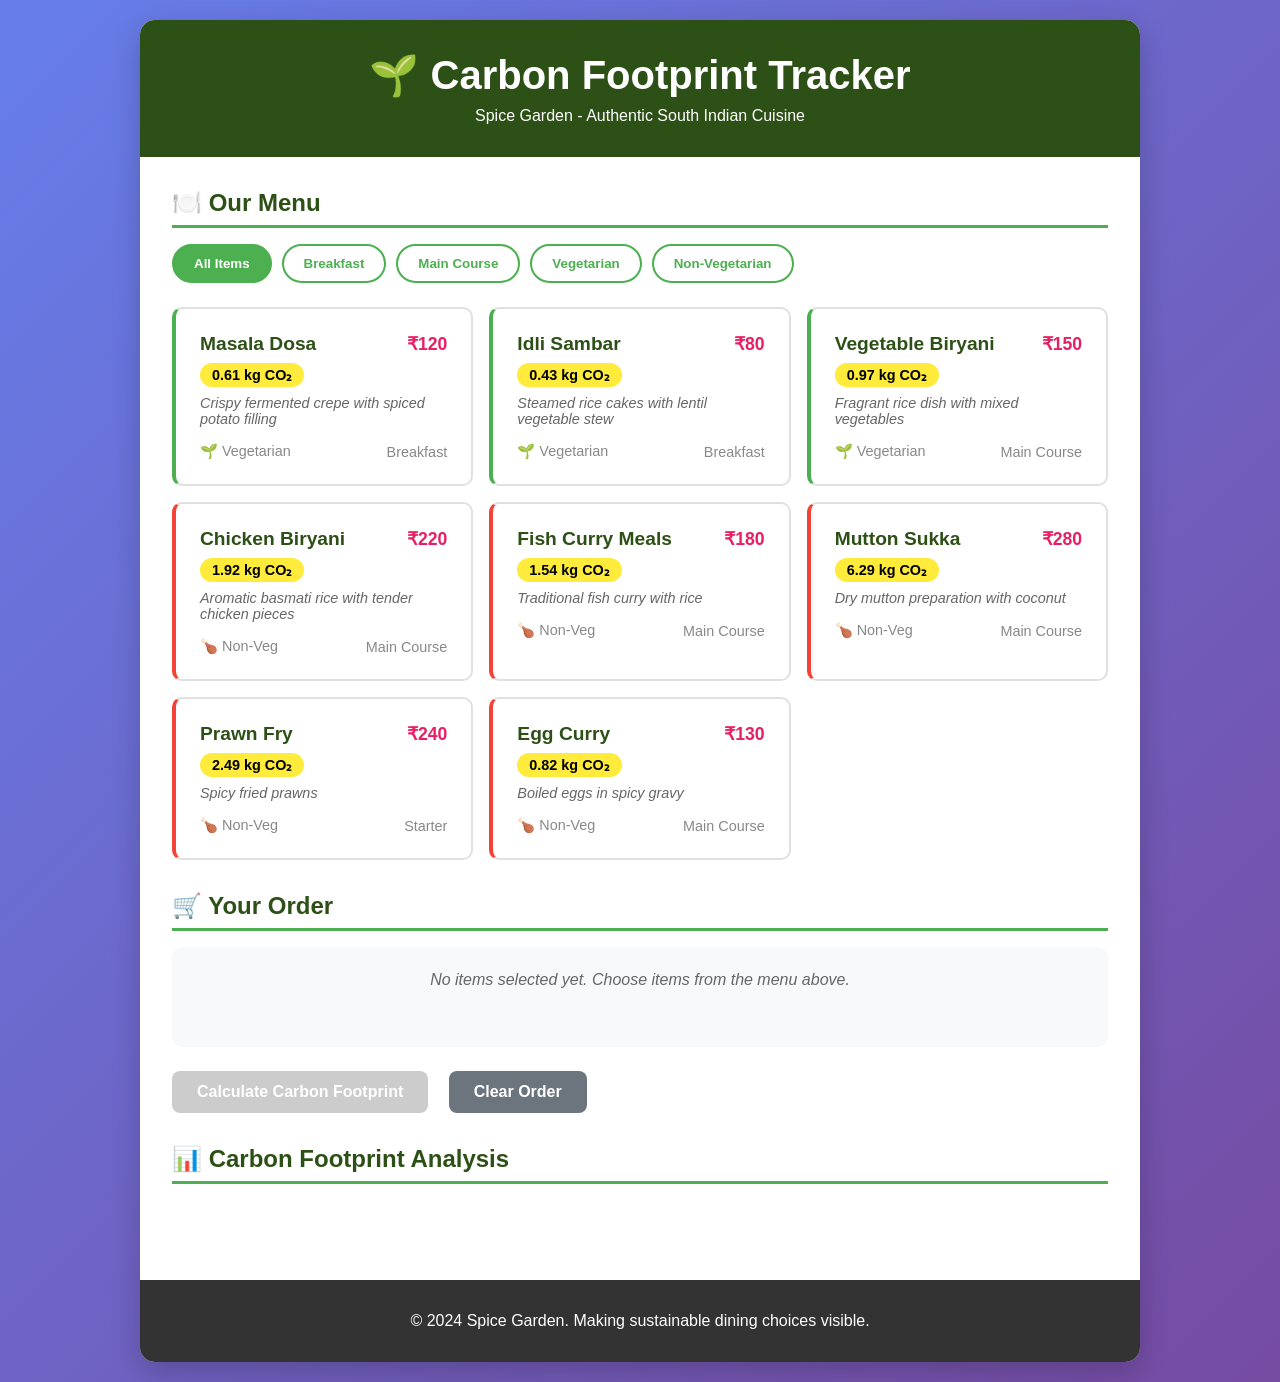
<file: index.html>
<!DOCTYPE html>
<html lang="en">
<head>
    <meta charset="UTF-8">
    <meta name="viewport" content="width=device-width, initial-scale=1.0">
    <title>Carbon Footprint Tracker - Spice Garden</title>
    <style>
        * { margin: 0; padding: 0; box-sizing: border-box; }
        body { font-family: 'Segoe UI', sans-serif; background: linear-gradient(135deg, #667eea 0%, #764ba2 100%); min-height: 100vh; padding: 20px; }
        .container { max-width: 1000px; margin: 0 auto; background: white; border-radius: 15px; box-shadow: 0 10px 30px rgba(0,0,0,0.2); overflow: hidden; }
        .header { background: #2d5016; color: white; padding: 2rem; text-align: center; }
        .header h1 { font-size: 2.5rem; margin-bottom: 0.5rem; }
        .content { padding: 2rem; }
        .section { margin-bottom: 2rem; }
        .section h2 { color: #2d5016; margin-bottom: 1rem; border-bottom: 3px solid #4CAF50; padding-bottom: 0.5rem; }
        .category-filters { display: flex; flex-wrap: wrap; gap: 10px; margin-bottom: 1.5rem; }
        .filter-btn { padding: 10px 20px; border: 2px solid #4CAF50; background: white; color: #4CAF50; border-radius: 25px; cursor: pointer; transition: all 0.3s ease; font-weight: 600; }
        .filter-btn:hover, .filter-btn.active { background: #4CAF50; color: white; }
        .menu-grid { display: grid; grid-template-columns: repeat(auto-fill, minmax(300px, 1fr)); gap: 1rem; margin-bottom: 2rem; }
        .menu-item { border: 2px solid #e0e0e0; border-radius: 10px; padding: 1.5rem; transition: all 0.3s ease; cursor: pointer; }
        .menu-item:hover { border-color: #4CAF50; transform: translateY(-2px); }
        .menu-item.selected { border-color: #4CAF50; background: #f8fff8; }
        .menu-item.vegetarian { border-left: 4px solid #4CAF50; }
        .menu-item.non-vegetarian { border-left: 4px solid #f44336; }
        .item-header { display: flex; justify-content: space-between; align-items: center; margin-bottom: 0.5rem; }
        .item-name { font-size: 1.2rem; font-weight: 600; color: #2d5016; }
        .item-price { font-size: 1.1rem; font-weight: 700; color: #e91e63; }
        .item-carbon { background: #ffeb3b; padding: 4px 12px; border-radius: 15px; font-size: 0.9rem; font-weight: 600; display: inline-block; margin-bottom: 0.5rem; }
        .item-description { color: #666; margin-bottom: 1rem; font-style: italic; font-size: 0.9rem; }
        .item-details { display: flex; justify-content: space-between; align-items: center; font-size: 0.9rem; color: #888; }
        .order-summary { background: #f8f9fa; border-radius: 10px; padding: 1.5rem; margin-bottom: 1.5rem; min-height: 100px; }
        .empty-order { text-align: center; color: #666; font-style: italic; }
        .order-item { display: flex; justify-content: space-between; align-items: center; padding: 10px 0; border-bottom: 1px solid #e0e0e0; }
        .order-total { margin-top: 1rem; padding-top: 1rem; border-top: 2px solid #4CAF50; font-weight: 700; font-size: 1.2rem; color: #2d5016; }
        .btn { padding: 12px 25px; border: none; border-radius: 8px; cursor: pointer; font-size: 1rem; font-weight: 600; transition: all 0.3s ease; margin-right: 1rem; }
        .btn-primary { background: #4CAF50; color: white; }
        .btn-primary:hover:not(:disabled) { background: #45a049; }
        .btn-primary:disabled { background: #cccccc; cursor: not-allowed; }
        .btn-secondary { background: #6c757d; color: white; }
        .btn-secondary:hover { background: #5a6268; }
        .results-container { background: linear-gradient(135deg, #667eea 0%, #764ba2 100%); color: white; padding: 2rem; border-radius: 15px; display: none; }
        .carbon-rating { text-align: center; margin-bottom: 2rem; }
        .rating-badge { display: inline-block; padding: 15px 30px; background: rgba(255,255,255,0.2); border-radius: 50px; font-size: 1.5rem; font-weight: 700; }
        .stats-grid { display: grid; grid-template-columns: repeat(auto-fit, minmax(200px, 1fr)); gap: 1rem; margin-bottom: 2rem; }
        .stat-card { background: rgba(255,255,255,0.1); padding: 1.5rem; border-radius: 10px; text-align: center; }
        .stat-value { font-size: 2rem; font-weight: 700; margin-bottom: 0.5rem; }
        .footer { background: rgba(0,0,0,0.8); color: white; text-align: center; padding: 2rem; margin-top: 2rem; }
        @media (max-width: 768px) { .menu-grid { grid-template-columns: 1fr; } .category-filters { justify-content: center; } }
    </style>
</head>
<body>
    <div class="container">
        <div class="header">
            <h1>🌱 Carbon Footprint Tracker</h1>
            <p class="tagline">Spice Garden - Authentic South Indian Cuisine</p>
        </div>
        <div class="content">
            <section class="section">
                <h2>🍽️ Our Menu</h2>
                <div class="category-filters">
                    <button class="filter-btn active" onclick="filterMenu('all')">All Items</button>
                    <button class="filter-btn" onclick="filterMenu('Breakfast')">Breakfast</button>
                    <button class="filter-btn" onclick="filterMenu('Main Course')">Main Course</button>
                    <button class="filter-btn" onclick="filterMenu('veg')">Vegetarian</button>
                    <button class="filter-btn" onclick="filterMenu('nonveg')">Non-Vegetarian</button>
                </div>
                <div class="menu-grid" id="menu-grid"></div>
            </section>
            <section class="section">
                <h2>🛒 Your Order</h2>
                <div class="order-summary" id="order-summary">
                    <p class="empty-order">No items selected yet. Choose items from the menu above.</p>
                </div>
                <div class="order-actions">
                    <button id="calculate-btn" class="btn btn-primary" onclick="calculateFootprint()" disabled>Calculate Carbon Footprint</button>
                    <button id="clear-btn" class="btn btn-secondary" onclick="clearOrder()">Clear Order</button>
                </div>
            </section>
            <section class="section">
                <h2>📊 Carbon Footprint Analysis</h2>
                <div class="results-container" id="results-container"></div>
            </section>
        </div>
        <div class="footer">
            <p>&copy; 2024 Spice Garden. Making sustainable dining choices visible.</p>
        </div>
    </div>
    <script>
        const menuData = {
            "VD001": { "name": "Masala Dosa", "category": "Breakfast", "price": 120.00, "ingredients": {"rice": 0.15, "lentils": 0.05, "potatoes": 0.1, "onions": 0.05, "spices": 0.02, "oil": 0.03}, "description": "Crispy fermented crepe with spiced potato filling", "is_vegetarian": true },
            "VD002": { "name": "Idli Sambar", "category": "Breakfast", "price": 80.00, "ingredients": {"rice": 0.1, "lentils": 0.08, "vegetables": 0.1, "spices": 0.02, "oil": 0.01}, "description": "Steamed rice cakes with lentil vegetable stew", "is_vegetarian": true },
            "VD003": { "name": "Vegetable Biryani", "category": "Main Course", "price": 150.00, "ingredients": {"rice": 0.25, "vegetables": 0.2, "spices": 0.03, "oil": 0.02, "ghee": 0.01}, "description": "Fragrant rice dish with mixed vegetables", "is_vegetarian": true },
            "NV001": { "name": "Chicken Biryani", "category": "Main Course", "price": 220.00, "ingredients": {"rice": 0.2, "chicken": 0.15, "spices": 0.04, "oil": 0.02, "ghee": 0.01, "yogurt": 0.05}, "description": "Aromatic basmati rice with tender chicken pieces", "is_vegetarian": false },
            "NV002": { "name": "Fish Curry Meals", "category": "Main Course", "price": 180.00, "ingredients": {"rice": 0.15, "fish": 0.2, "coconut": 0.08, "spices": 0.03, "oil": 0.02}, "description": "Traditional fish curry with rice", "is_vegetarian": false },
            "NV003": { "name": "Mutton Sukka", "category": "Main Course", "price": 280.00, "ingredients": {"mutton": 0.25, "coconut": 0.06, "spices": 0.05, "oil": 0.03}, "description": "Dry mutton preparation with coconut", "is_vegetarian": false },
            "NV004": { "name": "Prawn Fry", "category": "Starter", "price": 240.00, "ingredients": {"prawns": 0.2, "spices": 0.03, "oil": 0.02}, "description": "Spicy fried prawns", "is_vegetarian": false },
            "NV005": { "name": "Egg Curry", "category": "Main Course", "price": 130.00, "ingredients": {"eggs": 0.15, "onions": 0.08, "tomatoes": 0.06, "spices": 0.02, "oil": 0.02}, "description": "Boiled eggs in spicy gravy", "is_vegetarian": false }
        };
        const emissionFactors = { "rice": 2.7, "lentils": 0.9, "vegetables": 0.4, "coconut": 0.3, "spices": 1.1, "oil": 3.0, "ghee": 12.0, "chicken": 6.9, "fish": 5.1, "mutton": 24.5, "prawns": 12.0, "eggs": 4.5, "yogurt": 2.4, "potatoes": 0.3, "onions": 0.4, "tomatoes": 0.5 };
        let selectedItems = new Set();
        function initMenu() { renderMenu('all'); }
        function calculateCarbon(ingredients) { let total = 0; for (const [ingredient, quantity] of Object.entries(ingredients)) { if (emissionFactors[ingredient]) total += quantity * emissionFactors[ingredient]; } return total.toFixed(2); }
        function renderMenu(category) {
            const menuGrid = document.getElementById('menu-grid');
            menuGrid.innerHTML = '';
            Object.entries(menuData).forEach(([id, item]) => {
                if (category === 'all' || category === item.category || (category === 'veg' && item.is_vegetarian) || (category === 'nonveg' && !item.is_vegetarian)) {
                    const carbon = calculateCarbon(item.ingredients);
                    const div = document.createElement('div');
                    div.className = `menu-item ${item.is_vegetarian ? 'vegetarian' : 'non-vegetarian'} ${selectedItems.has(id) ? 'selected' : ''}`;
                    div.innerHTML = `<div class="item-header"><div class="item-name">${item.name}</div><div class="item-price">₹${item.price}</div></div><div class="item-carbon">${carbon} kg CO₂</div><p class="item-description">${item.description}</p><div class="item-details"><span>${item.is_vegetarian ? '🌱 Vegetarian' : '🍗 Non-Veg'}</span><span>${item.category}</span></div>`;
                    div.onclick = () => toggleMenuItem(id, div);
                    menuGrid.appendChild(div);
                }
            });
        }
        function filterMenu(category) {
            document.querySelectorAll('.filter-btn').forEach(btn => btn.classList.remove('active'));
            event.target.classList.add('active');
            renderMenu(category);
        }
        function toggleMenuItem(id, element) {
            if (selectedItems.has(id)) { selectedItems.delete(id); element.classList.remove('selected'); } 
            else { selectedItems.add(id); element.classList.add('selected'); }
            updateOrderSummary();
        }
        function updateOrderSummary() {
            const orderSummary = document.getElementById('order-summary');
            const calculateBtn = document.getElementById('calculate-btn');
            if (selectedItems.size === 0) {
                orderSummary.innerHTML = '<p class="empty-order">No items selected yet. Choose items from the menu above.</p>';
                calculateBtn.disabled = true;
                return;
            }
            let totalPrice = 0, totalCarbon = 0, itemsHTML = '';
            selectedItems.forEach(id => {
                const item = menuData[id];
                const carbon = calculateCarbon(item.ingredients);
                totalPrice += item.price;
                totalCarbon += parseFloat(carbon);
                itemsHTML += `<div class="order-item"><span>${item.is_vegetarian ? '🌱' : '🍗'} ${item.name}</span><span>₹${item.price} | ${carbon} kg CO₂</span></div>`;
            });
            orderSummary.innerHTML = itemsHTML + `<div class="order-total"><div>Total: ₹${totalPrice.toFixed(2)} | ${totalCarbon.toFixed(2)} kg CO₂</div></div>`;
            calculateBtn.disabled = false;
        }
        function calculateFootprint() {
            const resultsContainer = document.getElementById('results-container');
            let totalPrice = 0, totalCarbon = 0;
            selectedItems.forEach(id => { const item = menuData[id]; const carbon = calculateCarbon(item.ingredients); totalPrice += item.price; totalCarbon += parseFloat(carbon); });
            const treeMonths = (totalCarbon / 0.5).toFixed(2);
            const kmDriven = (totalCarbon / 0.12).toFixed(2);
            let rating, ratingColor;
            if (totalCarbon < 1.0) { rating = "🌱 LOW CARBON"; ratingColor = "#4CAF50"; }
            else if (totalCarbon < 3.0) { rating = "🟡 MEDIUM CARBON"; ratingColor = "#FF9800"; }
            else { rating = "🔴 HIGH CARBON"; ratingColor = "#f44336"; }
            resultsContainer.innerHTML = `
                <div class="carbon-rating"><div class="rating-badge" style="color: ${ratingColor}">${rating}</div></div>
                <div class="stats-grid">
                    <div class="stat-card"><div class="stat-value">₹${totalPrice.toFixed(2)}</div><div class="stat-label">Total Bill Amount</div></div>
                    <div class="stat-card"><div class="stat-value">${totalCarbon.toFixed(2)} kg</div><div class="stat-label">Carbon Footprint</div></div>
                    <div class="stat-card"><div class="stat-value">${selectedItems.size}</div><div class="stat-label">Items Ordered</div></div>
                </div>
                <div style="background: rgba(255,255,255,0.1); padding: 1.5rem; border-radius: 10px;">
                    <h3 style="text-align: center; margin-bottom: 1rem;">🌳 Environmental Impact</h3>
                    <div style="display: flex; justify-content: space-between; align-items: center; padding: 10px 0; border-bottom: 1px solid rgba(255,255,255,0.2);">
                        <span>Equivalent to planting trees that work for:</span><strong>${treeMonths} months</strong>
                    </div>
                    <div style="display: flex; justify-content: space-between; align-items: center; padding: 10px 0;">
                        <span>Or driving a car for:</span><strong>${kmDriven} km</strong>
                    </div>
                </div>
            `;
            resultsContainer.style.display = 'block';
            resultsContainer.scrollIntoView({ behavior: 'smooth' });
        }
        function clearOrder() {
            selectedItems.clear();
            document.querySelectorAll('.menu-item').forEach(item => item.classList.remove('selected'));
            updateOrderSummary();
            document.getElementById('results-container').style.display = 'none';
        }
        document.addEventListener('DOMContentLoaded', initMenu);
    </script>
</body>
</html>
</file>
